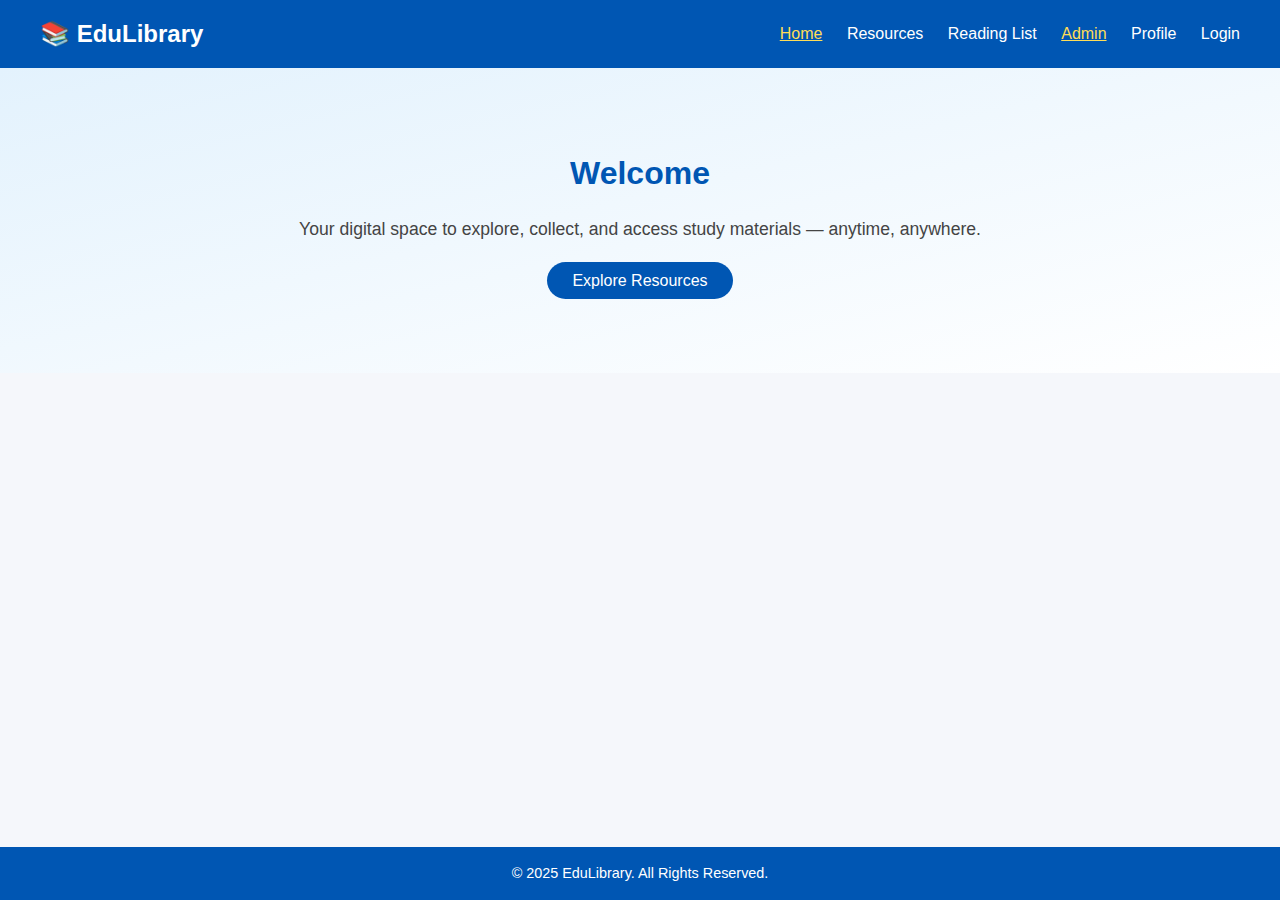
<file: index.html>
<!DOCTYPE html>
<html lang="en">
<head>
  <meta charset="UTF-8" />
  <meta name="viewport" content="width=device-width, initial-scale=1.0" />
  <title>EduLibrary | Index</title>
  <link rel="stylesheet" href="styles.css" />
</head>
<body>

  <!-- HEADER -->
  <header>
    <h1>📚 EduLibrary</h1>
    <nav>
     <a href="index.html" class="active">Home</a>
    <a href="resources.html">Resources</a>
    <a href="readinglist.html">Reading List</a>
    <a href="admin.html" class="active">Admin</a>
    <a href="profile.html">Profile</a>
    <a href="login.html">Login</a>
    </nav>
  </header>

  <!-- MAIN SECTION -->
  <section class="main">
    <h2 id="welcomeText">Welcome</h2>
    <p>
      Your digital space to explore, collect, and access study materials —
      anytime, anywhere.
    </p>
    <a href="resources.html" class="btn">Explore Resources</a>
  </section>

  <!-- FOOTER -->
  <footer>
    <p>© 2025 EduLibrary. All Rights Reserved.</p>
  </footer>
 <script src="script.js"></script>
</body>

<script>
  const userName = localStorage.getItem("userName");

  if (userName) {
    document.getElementById("welcomeText").innerText =
      "Welcome " + userName;
  }
</script>

</html>
</file>
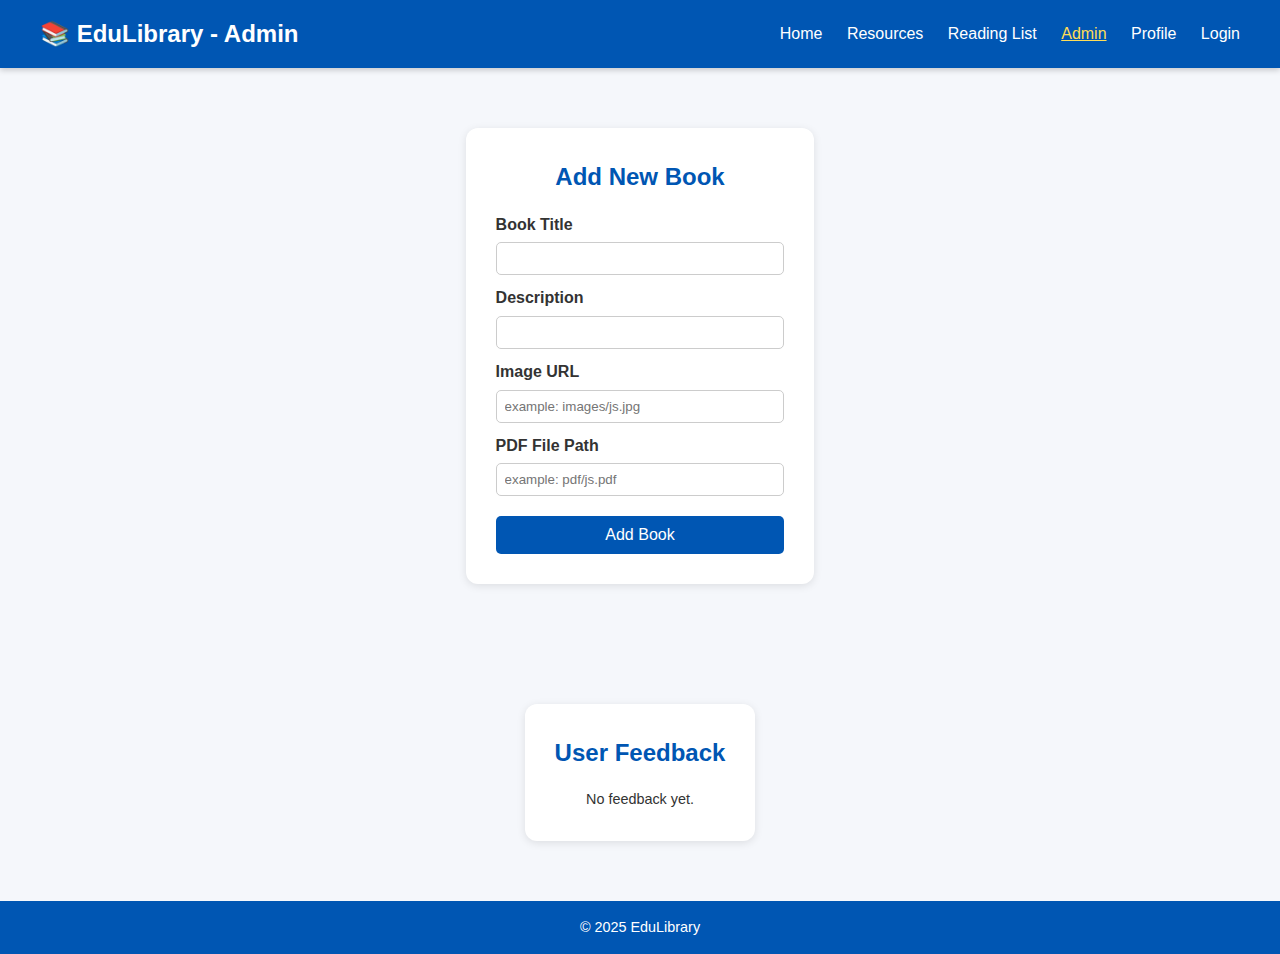
<file: admin.html>
<!DOCTYPE html>
<html lang="en">
<head>
  <meta charset="UTF-8">
  <title>Admin | EduLibrary</title>
  <link rel="stylesheet" href="styles.css">
</head>

<body>

<header>
  <h1>📚 EduLibrary - Admin</h1>
  <nav>
    <a href="index.html">Home</a>
    <a href="resources.html">Resources</a>
    <a href="readinglist.html">Reading List</a>
    <a href="admin.html" class="active">Admin</a>
    <a href="profile.html">Profile</a>
    <a href="login.html">Login</a>
  </nav>
</header>

<!-- ADD BOOK SECTION -->
<section class="form-section">
  <h2>Add New Book</h2>

  <label>Book Title</label>
  <input type="text" id="bookTitle">

  <label>Description</label>
  <input type="text" id="bookDesc">

  <label>Image URL</label>
  <input type="text" id="bookImg" placeholder="example: images/js.jpg">

  <label>PDF File Path</label>
  <input type="text" id="bookPdf" placeholder="example: pdf/js.pdf">

  <button class="btn" onclick="addBook()">Add Book</button>
</section>

<!-- FEEDBACK SECTION -->
<section class="form-section">
  <h2>User Feedback</h2>
  <div id="feedbackList"></div>
</section>

<footer>
  <p>© 2025 EduLibrary</p>
</footer>

<script src="script.js"></script>

<!-- FEEDBACK DISPLAY SCRIPT -->
<script>
  const feedbackList = document.getElementById("feedbackList");
  const feedbacks = JSON.parse(localStorage.getItem("feedbacks")) || [];

  if (feedbacks.length === 0) {
    feedbackList.innerHTML = "<p>No feedback yet.</p>";
  } else {
    feedbacks.forEach(item => {
      const div = document.createElement("div");
      div.style.border = "1px solid #ccc";
      div.style.padding = "10px";
      div.style.marginBottom = "10px";
      div.style.borderRadius = "8px";

      div.innerHTML = `
        <p><strong>Book:</strong> ${item.book}</p>
        <p><strong>Feedback:</strong> ${item.feedback}</p>
        <p><small>${item.date}</small></p>
      `;

      feedbackList.appendChild(div);
    });
  }
</script>

</body>
</html>
</file>
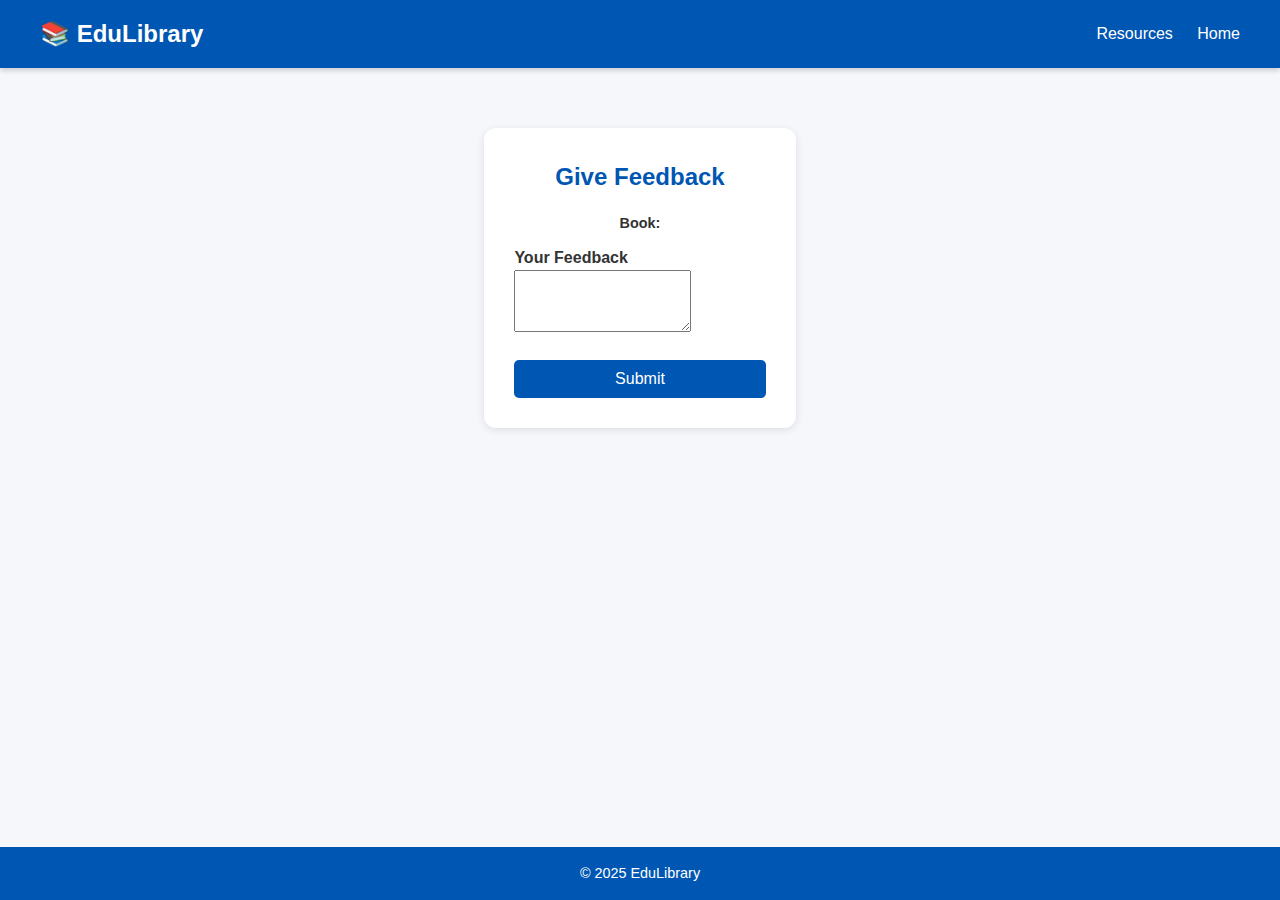
<file: feedback.html>
<!DOCTYPE html>
<html lang="en">
<head>
  <meta charset="UTF-8">
  <title>Feedback | EduLibrary</title>
  <link rel="stylesheet" href="styles.css">
</head>
<body>

<header>
  <h1>📚 EduLibrary</h1>
  <nav>
    <a href="resources.html">Resources</a>
    <a href="home.html">Home</a>
  </nav>
</header>

<section class="form-section">
  <h2>Give Feedback</h2>

  <p><strong>Book:</strong> <span id="bookName"></span></p>

  <label>Your Feedback</label>
  <textarea id="feedbackText" rows="4"></textarea>

  <button class="btn" onclick="submitFeedback()">Submit</button>
</section>

<footer>
  <p>© 2025 EduLibrary</p>
</footer>

<script src="script.js"></script>
</body>
</html>
</file>
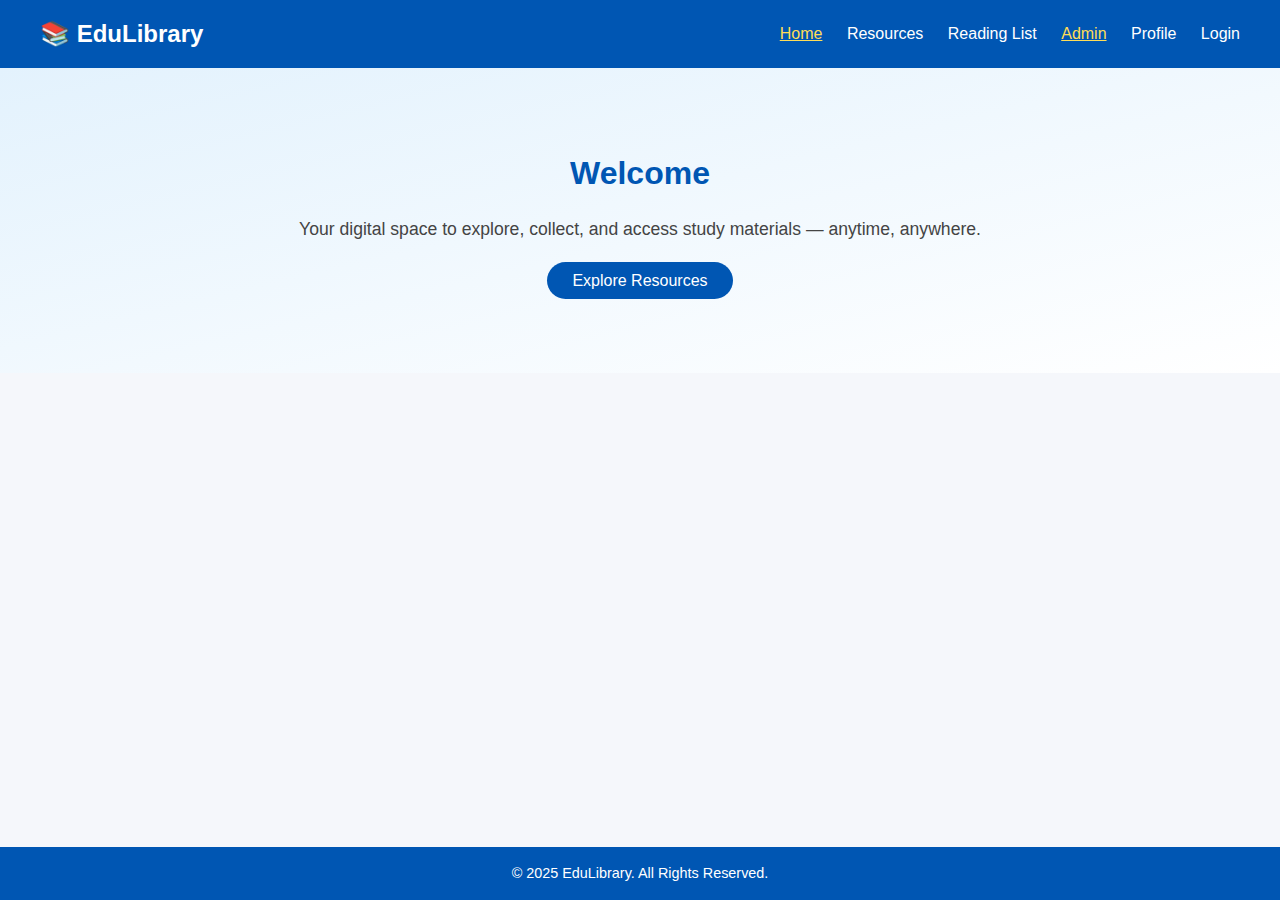
<file: home.html>
<!DOCTYPE html>
<html lang="en">
<head>
  <meta charset="UTF-8" />
  <meta name="viewport" content="width=device-width, initial-scale=1.0" />
  <title>EduLibrary | Home</title>
  <link rel="stylesheet" href="styles.css" />
</head>
<body>

  <!-- HEADER -->
  <header>
    <h1>📚 EduLibrary</h1>
    <nav>
     <a href="home.html" class="active">Home</a>
    <a href="resources.html">Resources</a>
    <a href="readinglist.html">Reading List</a>
    <a href="admin.html" class="active">Admin</a>
    <a href="profile.html">Profile</a>
    <a href="login.html">Login</a>
    </nav>
  </header>

  <!-- MAIN SECTION -->
  <section class="main">
    <h2 id="welcomeText">Welcome</h2>
    <p>
      Your digital space to explore, collect, and access study materials —
      anytime, anywhere.
    </p>
    <a href="resources.html" class="btn">Explore Resources</a>
  </section>

  <!-- FOOTER -->
  <footer>
    <p>© 2025 EduLibrary. All Rights Reserved.</p>
  </footer>
 <script src="script.js"></script>
</body>

<script>
  const userName = localStorage.getItem("userName");

  if (userName) {
    document.getElementById("welcomeText").innerText =
      "Welcome " + userName;
  }
</script>

</html>
</file>
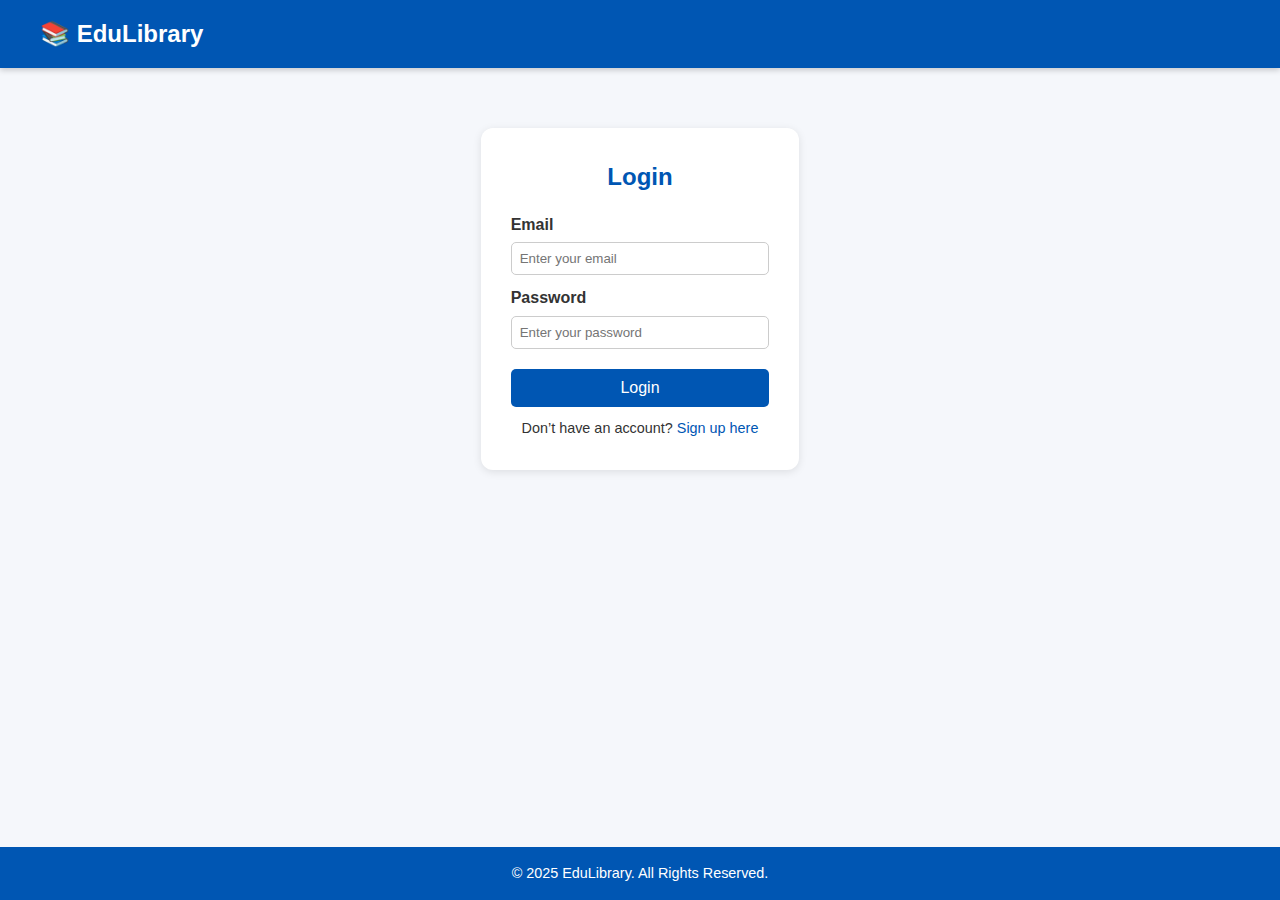
<file: login.html>
<!DOCTYPE html>
<html lang="en">
<head>
  <meta charset="UTF-8" />
  <meta name="viewport" content="width=device-width, initial-scale=1.0" />
  <title>EduLibrary | Login</title>
  <link rel="stylesheet" href="styles.css" />
</head>
<body>
  <header>
    <h1>📚 EduLibrary</h1>
    <nav>
   
    </nav>
  </header>

  <section class="form-section">
    <h2>Login</h2>
    <form id="loginForm" onsubmit="return validateLogin()">
      <label for="loginEmail">Email</label>
      <input type="email" id="loginEmail" placeholder="Enter your email" required />

      <label for="loginPassword">Password</label>
      <input type="password" id="loginPassword" placeholder="Enter your password" required />

      <button type="submit" class="btn">Login</button>
      <p>Don’t have an account? <a href="signup.html">Sign up here</a></p>
    </form>
  </section>

  <footer>
    <p>© 2025 EduLibrary. All Rights Reserved.</p>
  </footer>

  <script src="script.js"></script>
</body>
</html>
</file>
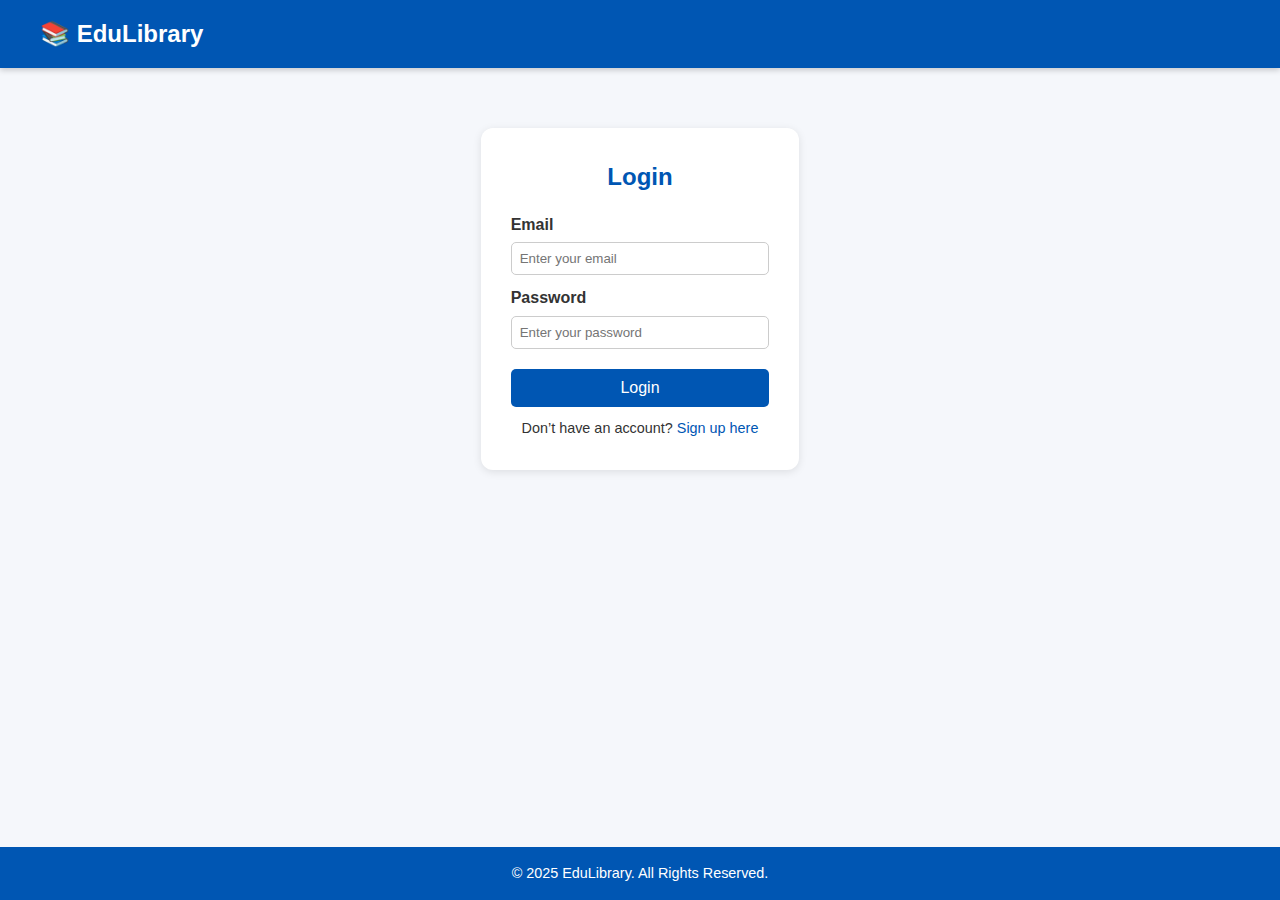
<file: profile.html>
<!DOCTYPE html>
<html lang="en">
<head>
  <meta charset="UTF-8" />
  <meta name="viewport" content="width=device-width, initial-scale=1.0" />
  <title>EduLibrary | Profile</title>
  <link rel="stylesheet" href="styles.css" />
</head>
<body>

  <!-- HEADER -->
  <header>
    <h1>📚 EduLibrary</h1>
    <nav>
    <a href="home.html" class="active">Home</a>
    <a href="resources.html">Resources</a>
    <a href="readinglist.html">Reading List</a>
    <a href="admin.html" class="active">Admin</a>
    <a href="profile.html">Profile</a>
    <a href="login.html">Login</a>
    </nav>
  </header>

  <!-- PROFILE SECTION -->
  <section class="form-section">
    <h2>Your Profile</h2>

    <!-- PROFILE IMAGE -->
    <div style="text-align:center; margin-bottom:20px;">
      <img
        id="profileImg"
        src="https://via.placeholder.com/120"
        alt="Profile Image"
        style="width:120px;height:120px;border-radius:50%;object-fit:cover;"
      >
      <br><br>
      <input type="file" accept="image/*" onchange="uploadImage(event)">
    </div>

    <!-- USER DETAILS -->
    <p><strong>Name:</strong> <span id="profileName"></span></p>
    <p><strong>Email:</strong> <span id="profileEmail"></span></p>

    <!-- EDIT NAME -->
    <label>Edit Name</label>
    <input type="text" id="editName" placeholder="Enter new name">
    <button class="btn" onclick="updateName()">Update Name</button>

    <hr style="margin:20px 0;">

    <!-- CHANGE PASSWORD -->
    <label>New Password</label>
    <input type="password" id="newPassword" placeholder="Enter new password">

    <label>Confirm Password</label>
    <input type="password" id="confirmNewPassword" placeholder="Confirm password">

    <button class="btn" onclick="changePassword()">Change Password</button>

    <hr style="margin:20px 0;">

    <!-- LOGOUT -->
    <button class="btn" style="background:#ff4d4d;" onclick="logout()">Logout</button>
  </section>

  <!-- FOOTER -->
  <footer>
    <p>© 2025 EduLibrary. All Rights Reserved.</p>
  </footer>

  <!-- SCRIPT -->
  <script>
    // Load user data
    const name = localStorage.getItem("userName");
    const email = localStorage.getItem("userEmail");
    const savedImage = localStorage.getItem("profileImage");

    if (!name || !email) {
      alert("Please login first!");
      window.location.href = "login.html";
    }

    document.getElementById("profileName").innerText = name;
    document.getElementById("profileEmail").innerText = email;
    document.getElementById("editName").value = name;

    if (savedImage) {
      document.getElementById("profileImg").src = savedImage;
    }

    // Update Name
    function updateName() {
      const newName = document.getElementById("editName").value.trim();
      if (newName === "") {
        alert("Name cannot be empty");
        return;
      }
      localStorage.setItem("userName", newName);
      document.getElementById("profileName").innerText = newName;
      alert("Name updated successfully!");
    }

    // Change Password
    function changePassword() {
      const newPass = document.getElementById("newPassword").value;
      const confirmPass = document.getElementById("confirmNewPassword").value;

      if (newPass.length < 6) {
        alert("Password must be at least 6 characters");
        return;
      }
      if (newPass !== confirmPass) {
        alert("Passwords do not match");
        return;
      }

      localStorage.setItem("userPassword", newPass);
      alert("Password changed successfully!");
      document.getElementById("newPassword").value = "";
      document.getElementById("confirmNewPassword").value = "";
    }

    // Upload Profile Image
    function uploadImage(event) {
      const reader = new FileReader();
      reader.onload = function () {
        localStorage.setItem("profileImage", reader.result);
        document.getElementById("profileImg").src = reader.result;
      };
      reader.readAsDataURL(event.target.files[0]);
    }

    // Logout
    function logout() {
      localStorage.clear();
      alert("Logged out successfully!");
      window.location.href = "login.html";
    }
  </script>
<script src="script.js"></script>

</body>
</html>
</file>
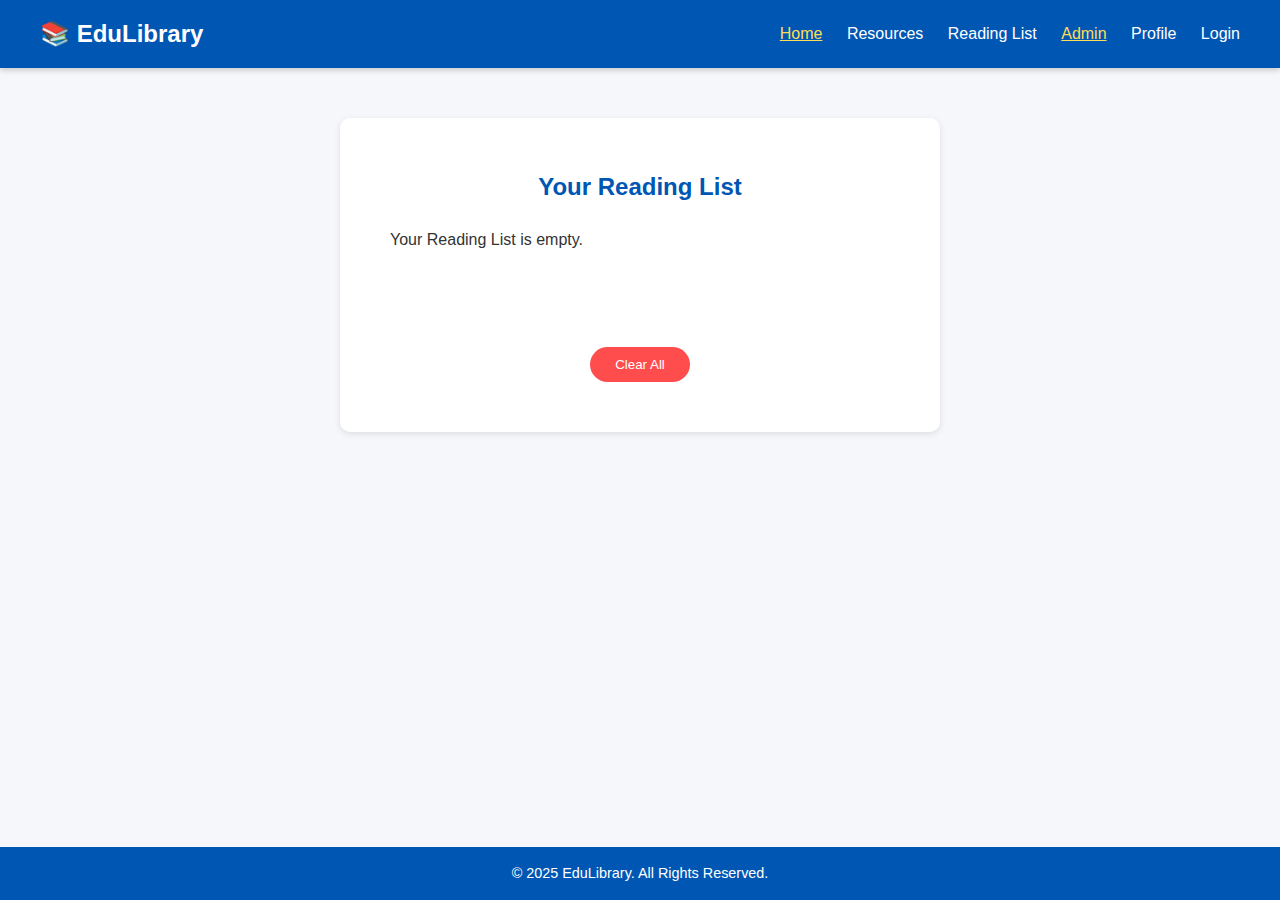
<file: readinglist.html>
<!DOCTYPE html>
<html lang="en">
<head>
  <meta charset="UTF-8" />
  <meta name="viewport" content="width=device-width, initial-scale=1.0" />
  <title>EduLibrary | Reading List</title>
  <link rel="stylesheet" href="styles.css" />
</head>
<body>
  <header>
    <h1>📚 EduLibrary</h1>
    <nav>
    <a href="index.html" class="active">Home</a>
    <a href="resources.html">Resources</a>
    <a href="readinglist.html">Reading List</a>
    <a href="admin.html" class="active">Admin</a>
    <a href="profile.html">Profile</a>
    <a href="login.html">Login</a>
    </nav>
  </header>

  <section class="cart-container">
    <div class="cart">
      <h2>Your Reading List</h2>
      <div id="list-items"></div>
      <button id="clear-btn">Clear All</button>
    </div>
  </section>

  <footer>
    <p>© 2025 EduLibrary. All Rights Reserved.</p>
  </footer>

  <script src="script.js"></script>
</body>
</html>
</file>
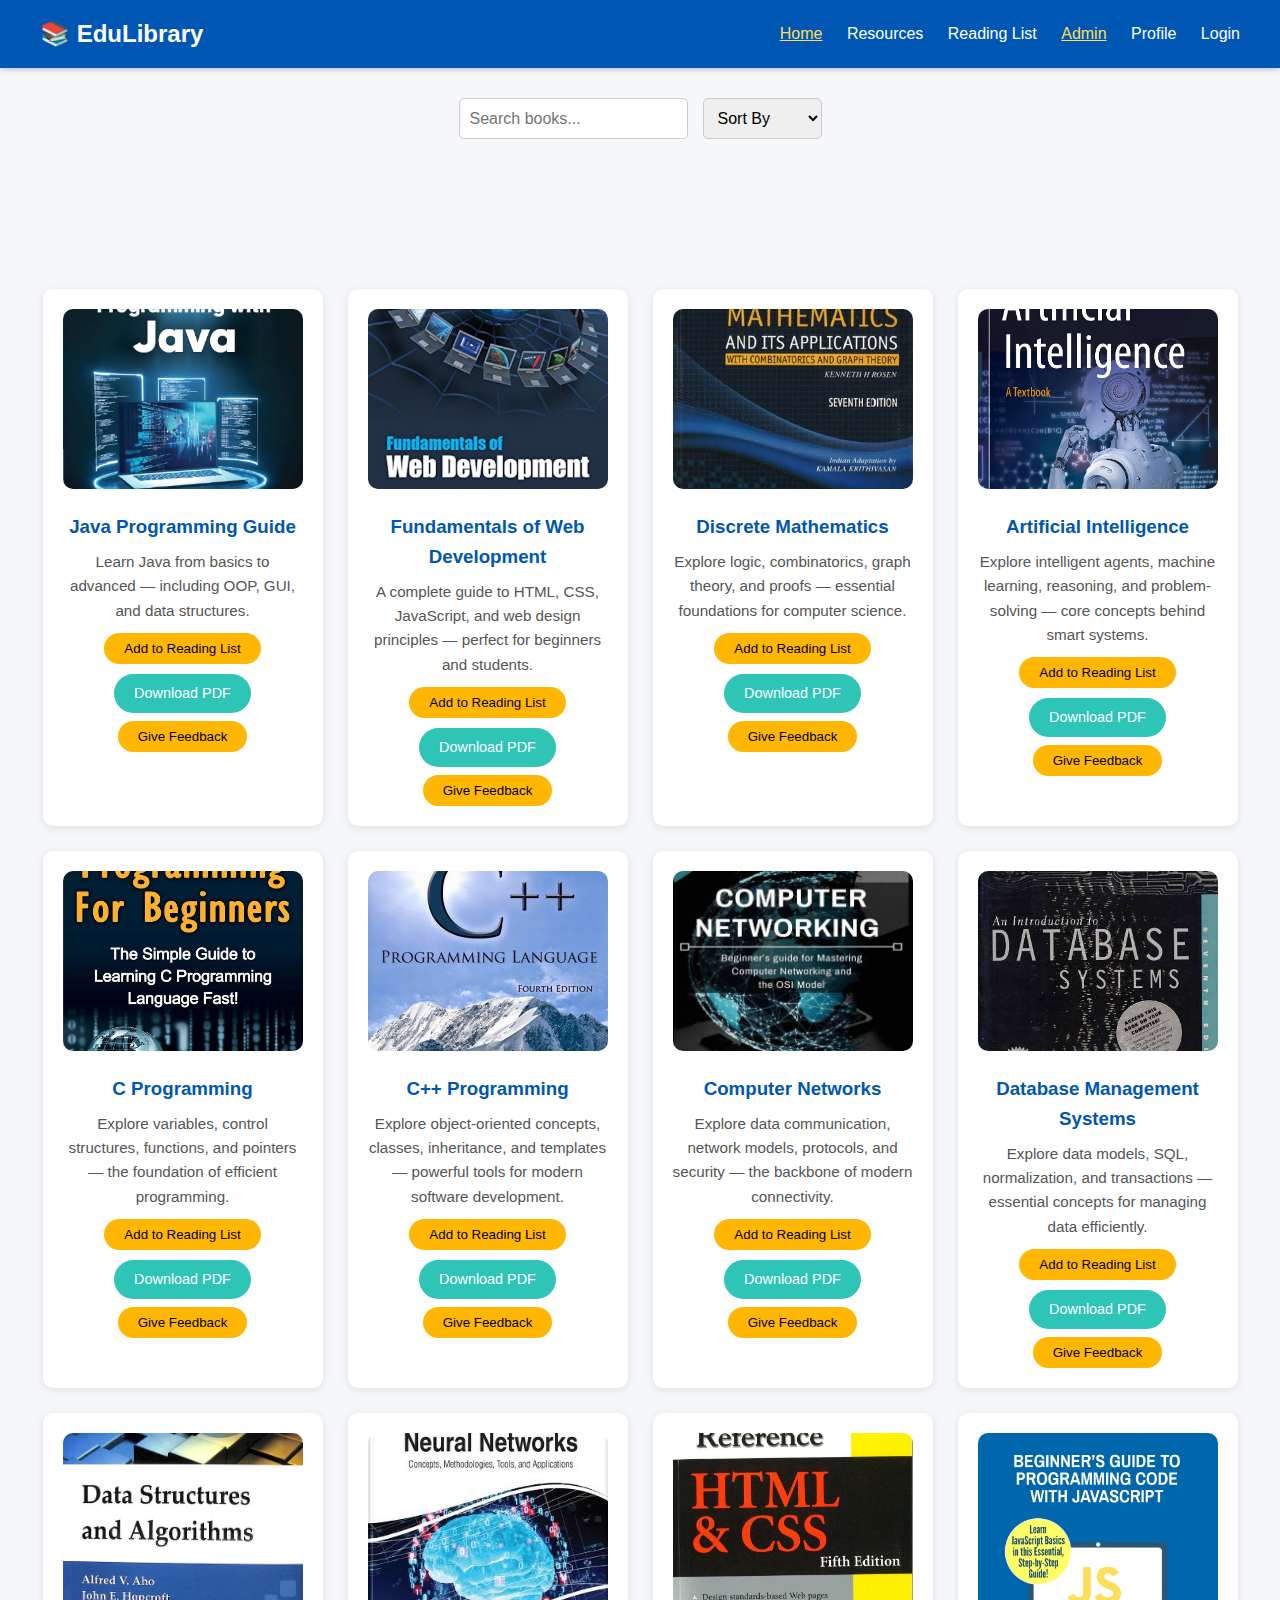
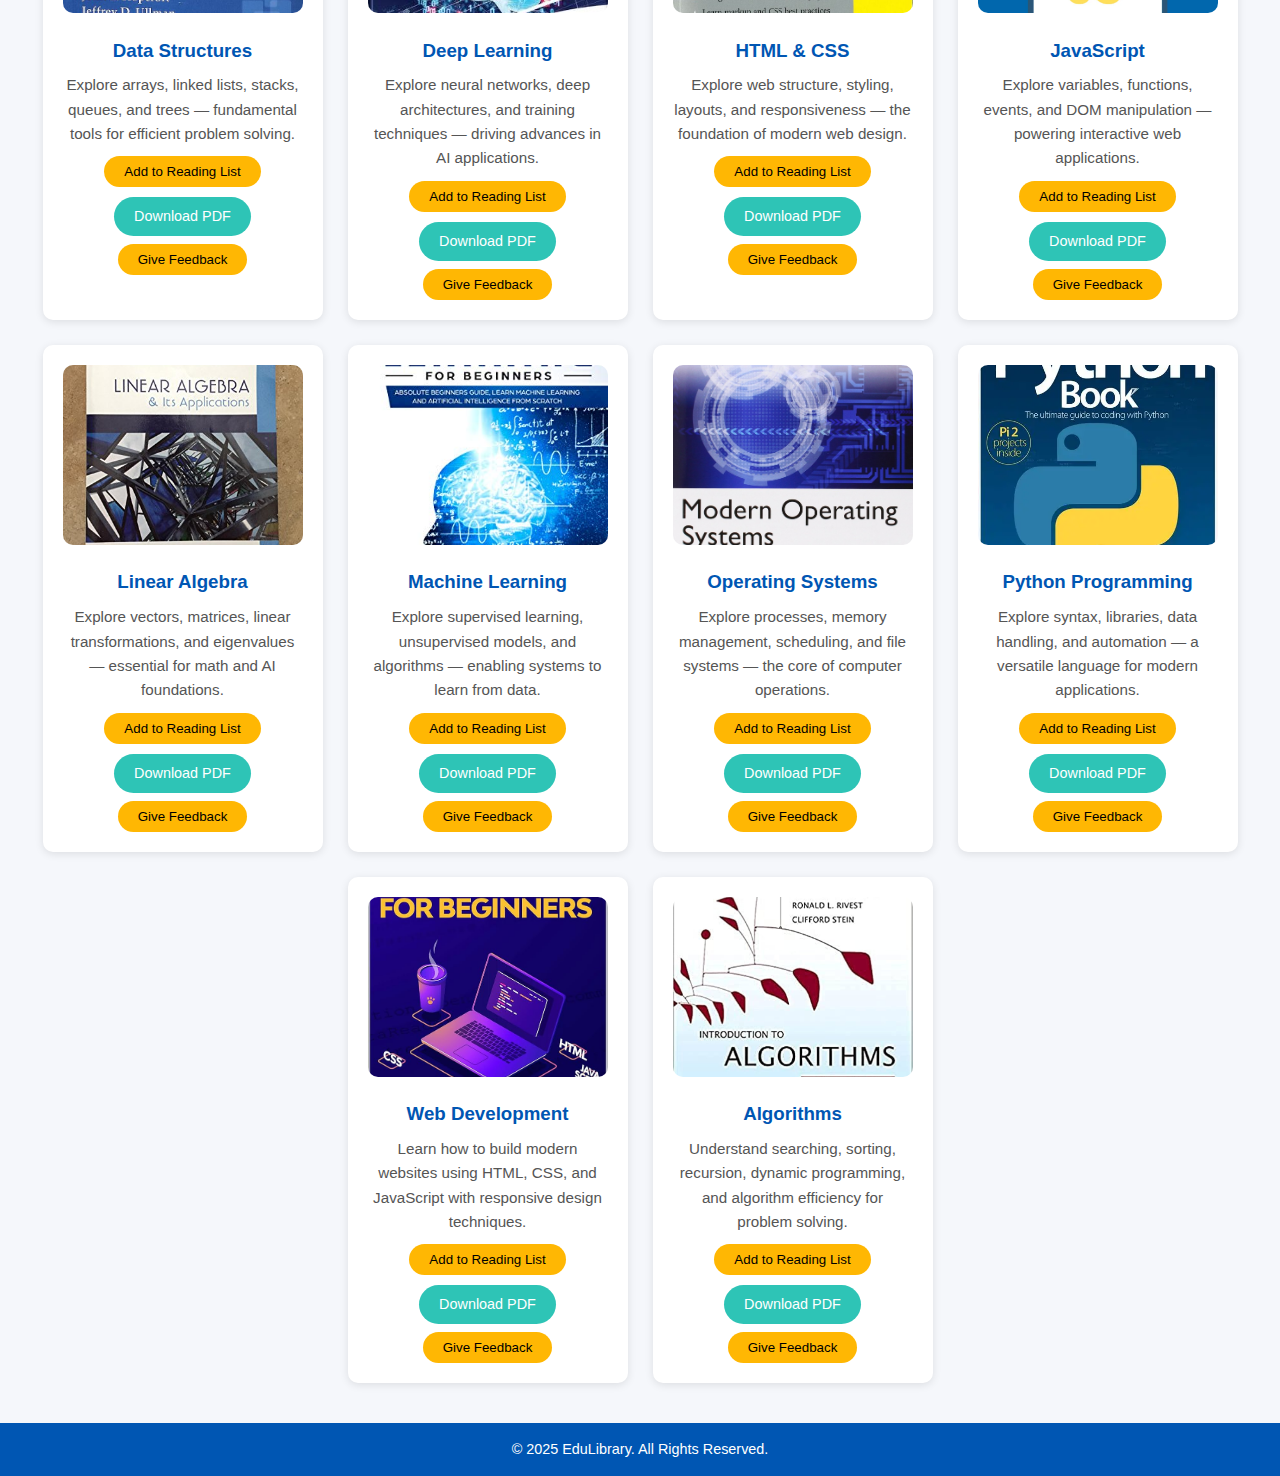
<file: resources.html>
<!DOCTYPE html>
<html lang="en">
<head>
  <meta charset="UTF-8" />
  <meta name="viewport" content="width=device-width, initial-scale=1.0" />
  <title>EduLibrary | Resources</title>
  <link rel="stylesheet" href="styles.css" />
</head>
<script>
  function searchBooks() {
    var input = document.getElementById("searchInput").value.toLowerCase();
    var products = document.getElementsByClassName("product");

    for (var i = 0; i < products.length; i++) {
      var title = products[i].getElementsByTagName("h3")[0].innerText.toLowerCase();
      products[i].style.display =
        title.indexOf(input) > -1 ? "block" : "none";
    }
  }

  function sortBooks() {
    var list = document.getElementById("productList");
    var products = Array.prototype.slice.call(
      list.getElementsByClassName("product")
    );
    var sortValue = document.getElementById("sortSelect").value;

    products.sort(function (a, b) {
      var A = a.getElementsByTagName("h3")[0].innerText.toLowerCase();
      var B = b.getElementsByTagName("h3")[0].innerText.toLowerCase();
      return sortValue === "az" ? A.localeCompare(B) : B.localeCompare(A);
    });

    products.forEach(function (p) {
      list.appendChild(p);
    });
  }
</script>

<script src="script.js"></script>

<body>
  <header>
    <h1>📚 EduLibrary</h1>
    <nav>
    <a href="index.html" class="active">Home</a>
    <a href="resources.html">Resources</a>
    <a href="readinglist.html">Reading List</a>
    <a href="admin.html" class="active">Admin</a>
    <a href="profile.html">Profile</a>
    <a href="login.html">Login</a>
    </nav>
  </header>
  
  <div class="controls">
  <input
    type="text"
    id="searchInput"
    placeholder="Search books..."
    onkeyup="searchBooks()"
  >

  <select id="sortSelect" onchange="sortBooks()">
    <option value="">Sort By</option>
    <option value="az">Name A–Z</option>
    <option value="za">Name Z–A</option>
  </select>
</div>
<!-- ADMIN ADDED BOOKS -->
<section class="products" id="adminProducts"></section>
  <section class="products" id="productList">
    <script>
  const books = JSON.parse(localStorage.getItem("books")) || [];
  const list = document.getElementById("productList");

  books.forEach(book => {
    const div = document.createElement("div");
    div.className = "product";

    div.innerHTML = `
      <img src="${book.img}">
      <h3>${book.title}</h3>
      <p>${book.desc}</p>

      <button onclick="addToList('${book.title}')">
        Add to Reading List
      </button>

      <a href="${book.pdf}" download class="download-btn">
        Download PDF
      </a>
    `;

    list.prepend(div);
  });
</script>

  <div class="product">
  <img src="java_book.jpg" alt="Java Programming Book">
  <h3>Java Programming Guide</h3>
  <p>Learn Java from basics to advanced — including OOP, GUI, and data structures.</p>

  <button onclick="addToList('Java Programming Guide')">
    Add to Reading List
  </button>

  <a href="pdf/java.pdf" download class="download-btn">
    Download PDF
  </a>
  <button onclick="openFeedback('Java Programming Book')" class="feedback-btn">
  Give Feedback
</button>

</div>


  <div class="product">
    <img src="webdev_book.jpg" alt="Fundamentals of Web Development">
    <h3>Fundamentals of Web Development</h3>
    <p>A complete guide to HTML, CSS, JavaScript, and web design principles — perfect for beginners and students.</p>
    <button onclick="addToList('Fundamentals of Web Development')">Add to Reading List</button>
    <a href="pdf/webdev_book.pdf" download class="download-btn">
    Download PDF
  </a>
  <button onclick="openFeedback('Fundamentals of Web Development')" class="feedback-btn">
  Give Feedback
</button>

  </div>

  <div class="product">
    <img src="discrete_math_book.jpg" alt="Discrete Mathematics Book">
    <h3>Discrete Mathematics</h3>
    <p>Explore logic, combinatorics, graph theory, and proofs — essential foundations for computer science.</p>
    <button onclick="addToList('Discrete Mathematics')">Add to Reading List</button>
    <a href="pdf/discrete_math_book.pdf" download class="download-btn">
    Download PDF </a>
    <button onclick="openFeedback('Discrete Mathematics')" class="feedback-btn">
  Give Feedback
</button>

  </div>

  <div class="product">
  <img src="artifical intelligence.jpg" alt="Artificial Intelligence Book">
  <h3>Artificial Intelligence</h3>
  <p>Explore intelligent agents, machine learning, reasoning, and problem-solving — core concepts behind smart systems.</p>
  <button onclick="addToList('Artificial Intelligence')">Add to Reading List</button>
  <a href="pdf/artifical intelligence.pdf" download class="download-btn">
    Download PDF
  </a>
  <button onclick="openFeedback('Artificial Intelligence Book')" class="feedback-btn">
  Give Feedback
</button>

  </div>

  <div class="product">
  <img src="c.jpg" alt="C Programming Book">
  <h3>C Programming</h3>
  <p>Explore variables, control structures, functions, and pointers — the foundation of efficient programming.</p>
  <button onclick="addToList('C Programming')">Add to Reading List</button>
  <a href="pdf/c.pdf" download class="download-btn">
    Download PDF
  </a>
  <button onclick="openFeedback('C Programming')" class="feedback-btn">
  Give Feedback
</button>

</div>

<div class="product">
  <img src="c++.jpg" alt="C++ Programming Book">
  <h3>C++ Programming</h3>
  <p>Explore object-oriented concepts, classes, inheritance, and templates — powerful tools for modern software development.</p>
  <button onclick="addToList('C++ Programming')">Add to Reading List</button>
  <a href="pdf/c++.pdf" download class="download-btn">
    Download PDF
  </a>
  <button onclick="openFeedback('C++ Programming')" class="feedback-btn">
  Give Feedback
</button>

</div>

<div class="product">
  <img src="computer network.jpg" alt="Computer Networks Book">
  <h3>Computer Networks</h3>
  <p>Explore data communication, network models, protocols, and security — the backbone of modern connectivity.</p>
  <button onclick="addToList('Computer Networks')">Add to Reading List</button>
  <a href="pdf/computer network.pdf" download class="download-btn">
    Download PDF
  </a>
  <button onclick="openFeedback('Computer Networks')" class="feedback-btn">
  Give Feedback
</button>

</div>

<div class="product">
  <img src="data base.jpg" alt="Database Management Systems Book">
  <h3>Database Management Systems</h3>
  <p>Explore data models, SQL, normalization, and transactions — essential concepts for managing data efficiently.</p>
  <button onclick="addToList('Database Management Systems')">Add to Reading List</button>
  <a href="pdf/data base.pdf" download class="download-btn">
    Download PDF
  </a>
  <button onclick="openFeedback('Database Management Systems')" class="feedback-btn">
  Give Feedback
</button>

</div>

<div class="product">
  <img src="data structures.jpg" alt="Data Structures Book">
  <h3>Data Structures</h3>
  <p>Explore arrays, linked lists, stacks, queues, and trees — fundamental tools for efficient problem solving.</p>
  <button onclick="addToList('Data Structures')">Add to Reading List</button>
  <a href="pdf/data structures.pdf" download class="download-btn">
    Download PDF
  </a>
  <button onclick="openFeedback('Data Structures')" class="feedback-btn">
  Give Feedback
</button>

</div>

<div class="product">
  <img src="deep learning.jpg" alt="Deep Learning Book">
  <h3>Deep Learning</h3>
  <p>Explore neural networks, deep architectures, and training techniques — driving advances in AI applications.</p>
  <button onclick="addToList('Deep Learning')">Add to Reading List</button>
  <a href="pdf/deep learning.pdf" download class="download-btn">
    Download PDF
  </a>
  <button onclick="openFeedback('Deep Learning')" class="feedback-btn">
  Give Feedback
</button>

</div>

<div class="product">
  <img src="html and css.jpg" alt="HTML and CSS Book">
  <h3>HTML & CSS</h3>
  <p>Explore web structure, styling, layouts, and responsiveness — the foundation of modern web design.</p>
  <button onclick="addToList('HTML & CSS')">Add to Reading List</button>
  <a href="pdf/html and css.pdf" download class="download-btn">
    Download PDF
  </a>
  <button onclick="openFeedback('HTML & CSS')" class="feedback-btn">
  Give Feedback
</button>

</div>

<div class="product">
  <img src="javascript.jpg" alt="JavaScript Book">
  <h3>JavaScript</h3>
  <p>Explore variables, functions, events, and DOM manipulation — powering interactive web applications.</p>
  <button onclick="addToList('JavaScript')">Add to Reading List</button>
  <a href="pdf/javascript.pdf" download class="download-btn">
    Download PDF
  </a>
  <button onclick="openFeedback('JavaScript')" class="feedback-btn">
  Give Feedback
</button>

</div>

<div class="product">
  <img src="linear algebra.jpg" alt="Linear Algebra Book">
  <h3>Linear Algebra</h3>
  <p>Explore vectors, matrices, linear transformations, and eigenvalues — essential for math and AI foundations.</p>
  <button onclick="addToList('Linear Algebra')">Add to Reading List</button>
  <a href="pdf/linear algebra.pdf" download class="download-btn">
    Download PDF
  </a>
  <button onclick="openFeedback('Linear Algebra')" class="feedback-btn">
  Give Feedback
</button>

</div>

<div class="product">
  <img src="machine learning.jpg" alt="Machine Learning Book">
  <h3>Machine Learning</h3>
  <p>Explore supervised learning, unsupervised models, and algorithms — enabling systems to learn from data.</p>
  <button onclick="addToList('Machine Learning')">Add to Reading List</button>
  <a href="pdf/machine learning.pdf" download class="download-btn">
    Download PDF
  </a>
  <button onclick="openFeedback('Machine Learning')" class="feedback-btn">
  Give Feedback
</button>

</div>

<div class="product">
  <img src="operating system.jpg" alt="Operating Systems Book">
  <h3>Operating Systems</h3>
  <p>Explore processes, memory management, scheduling, and file systems — the core of computer operations.</p>
  <button onclick="addToList('Operating Systems')">Add to Reading List</button>
  <a href="pdf/operating system.pdf" download class="download-btn">
    Download PDF
  </a>
  <button onclick="openFeedback('Operating Systems')" class="feedback-btn">
  Give Feedback
</button>

</div>

<div class="product">
  <img src="python.jpg" alt="Python Programming Book">
  <h3>Python Programming</h3>
  <p>Explore syntax, libraries, data handling, and automation — a versatile language for modern applications.</p>
  <button onclick="addToList('Python Programming')">Add to Reading List</button>
  <a href="pdf/python.pdf" download class="download-btn">
    Download PDF
  </a>
  <button onclick="openFeedback('Python Programming')" class="feedback-btn">
  Give Feedback
</button>

</div>

<div class="product">
  <img src="web.jpg" alt="Web Development Book">
  <h3>Web Development</h3>
  <p>Learn how to build modern websites using HTML, CSS, and JavaScript with responsive design techniques.</p>
  <button onclick="addToList('Web Development')">Add to Reading List</button>
  <a href="pdf/web.pdf" download class="download-btn">
    Download PDF
  </a>
  <button onclick="openFeedback('Web Development')" class="feedback-btn">
  Give Feedback
</button>

</div>
  

<div class="product">
  <img src="algorithms.jpg" alt="Algorithms Book">
  <h3>Algorithms</h3>
  <p>Understand searching, sorting, recursion, dynamic programming, and algorithm efficiency for problem solving.</p>
  <button onclick="addToList('Algorithms')">Add to Reading List</button>
  <a href="pdf/algorithms.pdf" download class="download-btn">
    Download PDF
  </a>
  <button onclick="openFeedback('Algorithms')" class="feedback-btn">
  Give Feedback
</button>

</div>



</section>


  <footer>
    <p>© 2025 EduLibrary. All Rights Reserved.</p>
  </footer>

  <script src="script.js"></script>
<script>
  document.addEventListener("DOMContentLoaded", function () {
    const adminBooks = JSON.parse(localStorage.getItem("adminBooks")) || [];
    const adminBox = document.getElementById("adminProducts");

    if (!adminBox) return;

    adminBooks.forEach(book => {
      const div = document.createElement("div");
      div.className = "product";
      div.innerHTML = `
        <img src="${book.img}" alt="${book.title}">
        <h3>${book.title}</h3>
        <p>${book.desc}</p>
        <button onclick="addToList('${book.title}')">
          Add to Reading List
        </button>
      `;
      adminBox.appendChild(div);
    });
  });
</script>

<!-- Feedback Modal -->
<div id="feedbackModal" style="display:none; position:fixed; top:0; left:0; width:100%; height:100%; background:rgba(0,0,0,0.5);">
  <div style="background:white; width:300px; margin:100px auto; padding:20px; border-radius:10px;">
    <h3>Give Feedback</h3>
    <p id="feedbackBook"></p>

    <textarea id="feedbackText" placeholder="Write your feedback..." style="width:100%; height:80px;"></textarea>

    <br><br>
    <button onclick="submitFeedback()">Submit</button>
    <button onclick="closeFeedback()">Cancel</button>
  </div>
</div>

</body>
</html>
</file>
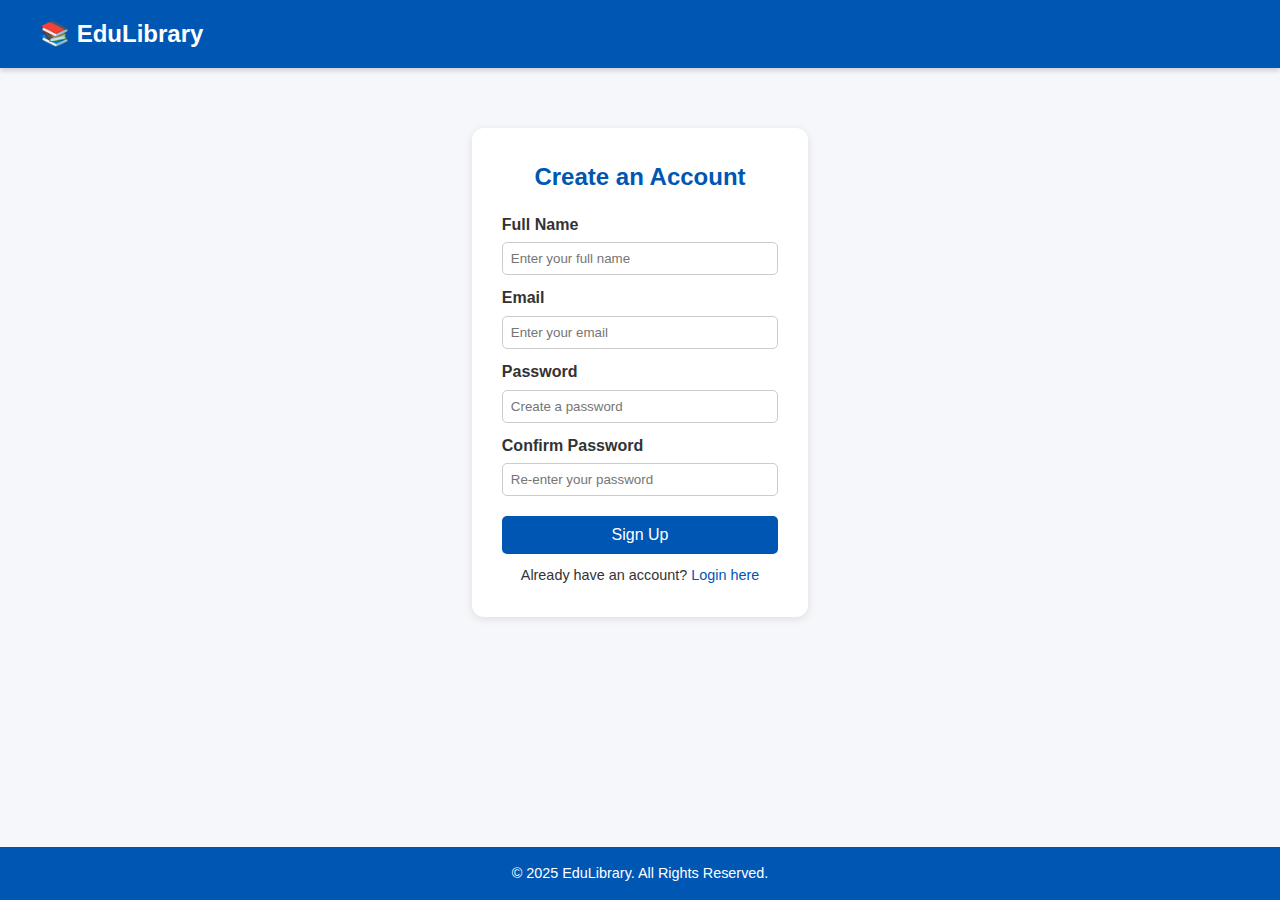
<file: signup.html>
<!DOCTYPE html>
<html lang="en">
<head>
  <meta charset="UTF-8" />
  <meta name="viewport" content="width=device-width, initial-scale=1.0" />
  <title>EduLibrary | Signup</title>
  <link rel="stylesheet" href="styles.css" />
</head>
<body>
  <header>
    <h1>📚 EduLibrary</h1>
    <nav>
    </nav>
  </header>

  <section class="form-section">
    <h2>Create an Account</h2>
    <form id="signupForm" onsubmit="return validateSignup()">
      <label for="signupName">Full Name</label>
      <input type="text" id="signupName" placeholder="Enter your full name" required />

      <label for="signupEmail">Email</label>
      <input type="email" id="signupEmail" placeholder="Enter your email" required />

      <label for="signupPassword">Password</label>
      <input type="password" id="signupPassword" placeholder="Create a password" required />

      <label for="confirmPassword">Confirm Password</label>
      <input type="password" id="confirmPassword" placeholder="Re-enter your password" required />

      <button type="submit" class="btn">Sign Up</button>
      <p>Already have an account? <a href="login.html">Login here</a></p>
    </form>
  </section>

  <footer>
    <p>© 2025 EduLibrary. All Rights Reserved.</p>
  </footer>

  <script src="script.js"></script>
</body>
</html>
</file>
<file: styles.css>
/* ========== GLOBAL STYLES ========== */
* {
  margin: 0;
  padding: 0;
  box-sizing: border-box;
  font-family: "Poppins", sans-serif;
}

body {
  background-color: #f5f7fb;
  color: #333;
  line-height: 1.6;

  min-height: 100vh;
  display: flex;
  flex-direction: column;
}

/* ========== HEADER ========== */
header {
  background-color: #0056b3;
  color: #fff;
  display: flex;
  justify-content: space-between;
  align-items: center;
  padding: 15px 40px;
  box-shadow: 0 2px 6px rgba(0,0,0,0.2);
}

header h1 {
  font-size: 1.5rem;
}

nav a {
  color: #fff;
  text-decoration: none;
  margin-left: 20px;
  font-weight: 500;
  transition: color 0.3s;
}

nav a:hover,
nav a.active {
  color: #ffdd57;
  text-decoration: underline;
}

/* ========== MAIN SECTION (HOME) ========== */
.main {
  text-align: center;
  padding: 80px 20px;
  background: linear-gradient(to bottom right, #e3f2fd, #ffffff);
}

.main h2 {
  font-size: 2rem;
  color: #0056b3;
  margin-bottom: 15px;
}

.main p {
  font-size: 1.1rem;
  color: #444;
  margin-bottom: 25px;
}

.btn {
  background-color: #0056b3;
  color: white;
  border: none;
  padding: 10px 25px;
  border-radius: 25px;
  font-size: 1rem;
  cursor: pointer;
  transition: 0.3s;
  text-decoration: none;
}

.btn:hover {
  background-color: #003d80;
}


/* ======== RESOURCES PAGE (BOOK GRID) ======== */

.controls {
  display: flex;
  justify-content: center;
  gap: 15px;
  margin: 30px 0;
}

.controls input,
.controls select {
  padding: 10px;
  font-size: 1rem;
  border-radius: 5px;
  border: 1px solid #ccc;
}

.products {
  display: flex;
  flex-wrap: wrap;
  justify-content: center;
  align-items: stretch;
  gap: 25px;
  padding: 40px 20px;
}

.product {
  background-color: white;
  border-radius: 10px;
  box-shadow: 0 2px 8px rgba(0,0,0,0.1);
  width: 280px;
  text-align: center;
  padding: 20px;
  transition: transform 0.3s, box-shadow 0.3s;
}

.product:hover {
  transform: translateY(-5px);
  box-shadow: 0 4px 12px rgba(0,0,0,0.2);
}

.product img {
  width: 100%;
  height: 180px;
  object-fit: cover;
  border-radius: 10px;
}

.product h3 {
  color: #0056b3;
  margin: 15px 0 8px;
}

.product p {
  font-size: 0.95rem;
  margin-bottom: 10px;
  color: #555;
}

.product button {
  background-color: #ffb703;
  color: #000;
  border: none;
  padding: 8px 20px;
  border-radius: 20px;
  cursor: pointer;
  transition: background 0.3s;
}

.product button:hover {
  background-color: #ffd166;
}


/* ========== READING LIST / CART ========== */
.cart-container {
  display: flex;
  justify-content: center;
  padding: 50px 20px;
}

.cart {
  background-color: white;
  padding: 50px;
  border-radius: 10px;
  box-shadow: 0 2px 6px rgba(0,0,0,0.1);
  width: 90%;
  max-width: 600px;
}

.cart h2 {
  color: #0056b3;
  margin-bottom: 20px;
  text-align: center;
}

.cart #list-items {
  min-height: 100px;
  margin-bottom: 20px;
}

.cart button {
  display: block;
  margin: 0 auto;
  background-color: #ff4d4d;
  color: white;
  padding: 10px 25px;
  border: none;
  border-radius: 25px;
  cursor: pointer;
  transition: background 0.3s;
}

.cart button:hover {
  background-color: #e63939;
}

/* ========== FORMS (LOGIN & SIGNUP) ========== */
.form-section {
  max-width: 400px;
  margin: 60px auto;
  background: white;
  padding: 30px;
  border-radius: 12px;
  box-shadow: 0 2px 8px rgba(0,0,0,0.1);
}

.form-section h2 {
  text-align: center;
  color: #0056b3;
  margin-bottom: 15px;
}

.form-section label {
  display: block;
  margin-top: 10px;
  font-weight: 600;
}

.form-section input {
  width: 100%;
  padding: 8px;
  margin-top: 5px;
  border: 1px solid #ccc;
  border-radius: 5px;
}

.form-section .btn {
  width: 100%;
  margin-top: 20px;
  background-color: #0056b3;
  color: white;
  padding: 10px;
  border-radius: 5px;
}

.form-section .btn:hover {
  background-color: #003d80;
}

.form-section p {
  text-align: center;
  margin-top: 10px;
  font-size: 0.9rem;
}

.form-section a {
  color: #0056b3;
  text-decoration: none;
}

.form-section a:hover {
  text-decoration: underline;
}

/* ========== FOOTER ========== */
footer {
  background-color: #0056b3;
  color: #fff;
  text-align: center;
  padding: 15px 0;
  font-size: 0.9rem;

  margin-top: auto;   /* pushes footer to bottom */
}


/* ========== RESPONSIVE DESIGN ========== */
@media (max-width: 768px) {
  header {
    flex-direction: column;
    text-align: center;
  }

  nav {
    margin-top: 10px;
  }

  .products {
    flex-direction: column;
    align-items: center;
  }

  .product {
    width: 90%;
  }
}
.download-btn {
  display: inline-block;
  margin-top: 10px;
  background-color: #2ec4b6;
  color: white;
  padding: 8px 20px;
  border-radius: 20px;
  text-decoration: none;
  font-size: 0.9rem;
  transition: background 0.3s;
}

.download-btn:hover {
  background-color: #219e8b;
}

.feedback-btn {
  margin-top: 8px;
  background-color: #8338ec;
  color: white;
  border: none;
  padding: 8px 18px;
  border-radius: 20px;
  cursor: pointer;
}

.feedback-btn:hover {
  background-color: #5a20c8;
}
</file>
